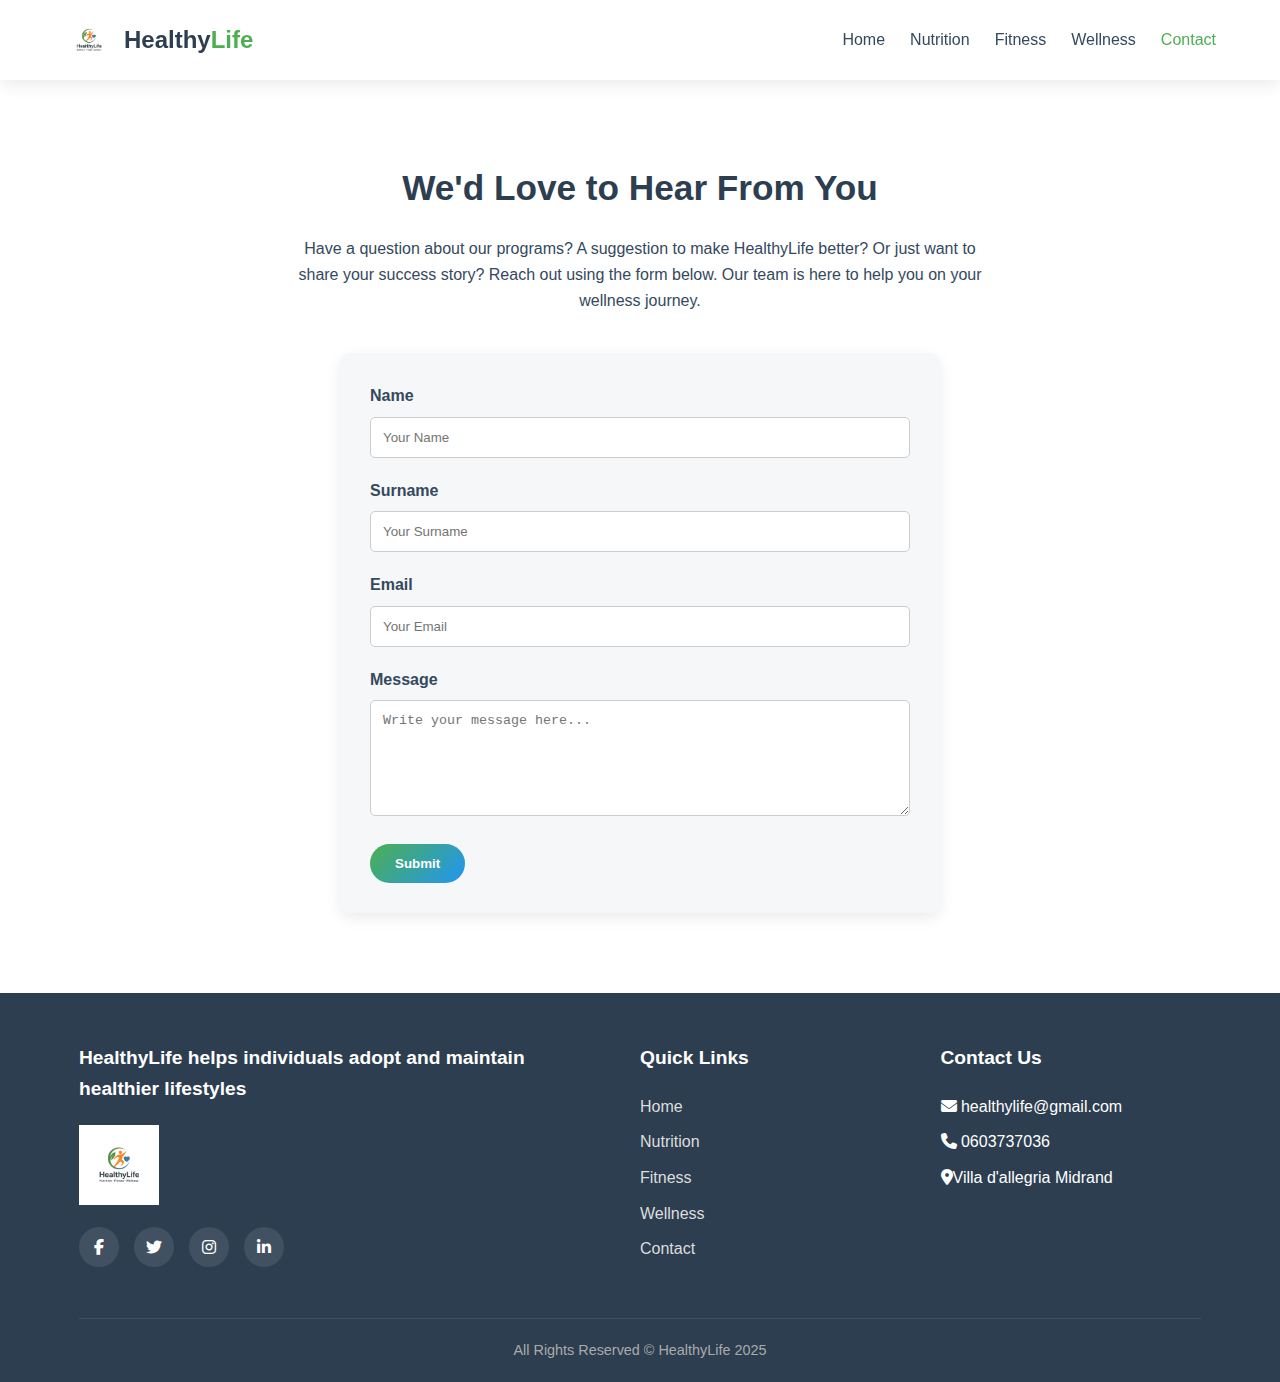
<file: my healthylife website/contact.html>
<!DOCTYPE html>
<html lang="en">
<head>
    <meta charset="UTF-8">
    <meta name="viewport" content="width=device-width, initial-scale=1.0">
    <title>Contact - HealthyLife</title>
    <link rel="stylesheet" href="https://cdnjs.cloudflare.com/ajax/libs/font-awesome/6.4.0/css/all.min.css">
    <link rel="stylesheet" href="CSS/contact.css">
</head>
<body>

<header>
    <div class="container nav-container">
        <div class="logo">
            <img src="MyImages/logo.png" alt="HealthyLife Logo" width="50" height="50">
            <div class="logo-text">Healthy<span>Life</span></div>
        </div>

        <input type="checkbox" id="menu-toggle" class="hidden-toggle">
        <label for="menu-toggle" class="menu-toggle">
            <i class="fas fa-bars"></i>
        </label>

        <nav class="nav-links">
            <a href="index.html">Home</a>
            <a href="nutrition.html">Nutrition</a>
            <a href="fitness.html">Fitness</a>
            <a href="wellness.html">Wellness</a>
            <a href="contact.html" style="color: var(--primary);">Contact</a>
        </nav>
    </div>
</header>

<section class="contact-section">
    <div class="container">
        <h2>We'd Love to Hear From You</h2>
        <p>Have a question about our programs? A suggestion to make HealthyLife better? Or just want to share your success story? Reach out using the form below. Our team is here to help you on your wellness journey.</p>

        <form action="">
            <label for="name">Name</label>
            <input type="text" id="name" placeholder="Your Name">

            <label for="surname">Surname</label>
            <input type="text" id="surname" placeholder="Your Surname">

            <label for="email">Email</label>
            <input type="email" id="email" placeholder="Your Email">

            <label for="message">Message</label>
            <textarea id="message" rows="6" placeholder="Write your message here..."></textarea>

            <button type="submit">Submit</button>
        </form>
    </div>
</section>

<footer>
    <div class="container">
        <div class="footer-container">
            <div class="footer-info">
                <h4>HealthyLife helps individuals adopt and maintain healthier lifestyles</h4>
                <img src="MyImages/logo.png" alt="HealthyLife Logo" width="80" height="80">
                <div class="social-icons">
                    <a href="#"><i class="fab fa-facebook-f"></i></a>
                    <a href="#"><i class="fab fa-twitter"></i></a>
                    <a href="#"><i class="fab fa-instagram"></i></a>
                    <a href="#"><i class="fab fa-linkedin-in"></i></a>
                </div>
            </div>
            <div class="footer-nav">
                <h4>Quick Links</h4>
                <a href="index.html">Home</a>
                <a href="nutrition.html">Nutrition</a>
                <a href="fitness.html">Fitness</a>
                <a href="wellness.html">Wellness</a>
                <a href="contact.html">Contact</a>
            </div>
            <div class="footer-contact">
                <h4>Contact Us</h4>
                <span><i class="fas fa-envelope"></i> healthylife@gmail.com</span>
                <span><i class="fas fa-phone"></i> 0603737036</span>
                <span><i class="fas fa-map-marker-alt"></i>Villa d'allegria Midrand</span>
                <iframe src="https://www.google.com/maps/embed?pb=!1m18!1m12!1m3!1d3170.4974253793894!2d28.131243075408204!3d-25.998500477203873!2m3!1f0!2f0!3f0!3m2!1i1024!2i768!4f13.1!3m3!1m2!1s0x1e956f386149d757%3A0x371fd628bf1201c!2sVilla%20D&#39;%20Alegria%20Complex%20-%20Midrand.!5e1!3m2!1sfr!2sza!4v1758863699815!5m2!1sfr!2sza" width="150" height="80" style="border:0;" allowfullscreen="" loading="lazy" referrerpolicy="no-referrer-when-downgrade"></iframe>
            </div>
        </div>
        <div class="copyright">
            <p>All Rights Reserved &copy; HealthyLife 2025</p>
        </div>
    </div>
</footer>

</body>
</html>
</file>
<file: my healthylife website/CSS/contact.css>
:root {
    --primary: #4CAF50;
    --primary-dark: #388E3C;
    --secondary: #2196F3;
    --accent: #FF9800;
    --dark: #2C3E50;
    --light: #ECF0F1;
    --text: #34495E;
    --white: #FFFFFF;
    --gray-light: #f5f7f9;
    --gradient: linear-gradient(135deg, #4CAF50 0%, #2196F3 100%);
    --shadow: 0 5px 15px rgba(0, 0, 0, 0.08);
    --transition: all 0.3s ease;
}

* { margin:0; padding:0; box-sizing:border-box; }
body { font-family: 'Segoe UI', Tahoma, Geneva, Verdana, sans-serif; color: var(--text); line-height:1.6; background-color: var(--light); }
a { text-decoration:none; color:inherit; }
.container { width:90%; max-width:1200px; margin:0 auto; padding:0 15px; }


header { background-color: var(--white); box-shadow: var(--shadow); position: sticky; top:0; z-index:100; }
.nav-container { display:flex; justify-content:space-between; align-items:center; padding:15px 0; }
.logo { display:flex; align-items:center; }
.logo img { margin-right:10px; }
.logo-text { font-size:1.5rem; font-weight:700; color: var(--dark); }
.logo-text span { color: var(--primary); }

.nav-links { display:flex; gap:25px; transition: var(--transition); }
.nav-links a { font-weight:500; position:relative; }
.nav-links a::after { content:''; position:absolute; bottom:-5px; left:0; width:0; height:2px; background: var(--gradient); transition: var(--transition); }
.nav-links a:hover { color: var(--primary); }
.nav-links a:hover::after { width:100%; }

.menu-toggle { display:none; font-size:1.5rem; cursor:pointer; z-index:1000; }

#menu-toggle { display:none; }
#menu-toggle:checked ~ .nav-links { transform:translateX(0); }

section.contact-section { padding:80px 0; background-color: var(--white); }
section.contact-section h2 { text-align:center; font-size:2.2rem; color: var(--dark); margin-bottom:20px; }
section.contact-section p { text-align:center; max-width:700px; margin:0 auto 40px; }
form { max-width:600px; margin:0 auto; background: var(--gray-light); padding:30px; border-radius:10px; box-shadow: var(--shadow); }
form label { display:block; margin-bottom:8px; font-weight:600; }
form input, form textarea { width:100%; padding:12px; margin-bottom:20px; border-radius:5px; border:1px solid #ccc; }
form button { background: var(--gradient); color: var(--white); border:none; padding:12px 25px; border-radius:30px; font-weight:600; cursor:pointer; transition: var(--transition); }
form button:hover { transform: translateY(-3px); box-shadow: 0 8px 20px rgba(0,0,0,0.15); }


footer { background-color: var(--dark); color: var(--white); padding:50px 0 20px; }
.footer-container { display:flex; justify-content:space-between; flex-wrap:wrap; gap:40px; margin-bottom:30px; }
.footer-info { flex:2; min-width:300px; }
.footer-info h4 { margin-bottom:20px; font-size:1.2rem; }
.footer-nav { flex:1; min-width:150px; }
.footer-nav h4 { margin-bottom:20px; font-size:1.2rem; }
.footer-nav a { display:block; color:#ddd; margin-bottom:10px; transition: var(--transition); }
.footer-nav a:hover { color: var(--primary); }
.footer-contact { flex:1; min-width:200px; }
.footer-contact h4 { margin-bottom:20px; font-size:1.2rem; }
.footer-contact span { display:block; margin-bottom:10px; }
.social-icons { display:flex; gap:15px; margin-top:15px; }
.social-icons a { display:inline-flex; align-items:center; justify-content:center; width:40px; height:40px; background: rgba(255,255,255,0.1); border-radius:50%; transition: var(--transition); }
.social-icons a:hover { background: var(--primary); transform: translateY(-3px); }
.copyright { text-align:center; padding-top:20px; border-top:1px solid rgba(255,255,255,0.1); font-size:0.9rem; color:#aaa; }

@media(max-width:992px){
    .nav-links{ position:fixed; top:0; right:0; width:70%; height:100vh; background:var(--white); flex-direction:column; align-items:center; justify-content:center; gap:30px; transform:translateX(100%); transition: transform 0.4s ease-in-out; box-shadow:-5px 0 15px rgba(0,0,0,0.1); }
    .nav-links a{ font-size:1.2rem; padding:10px 0; }
    .menu-toggle{ display:block; }
}
</file>
